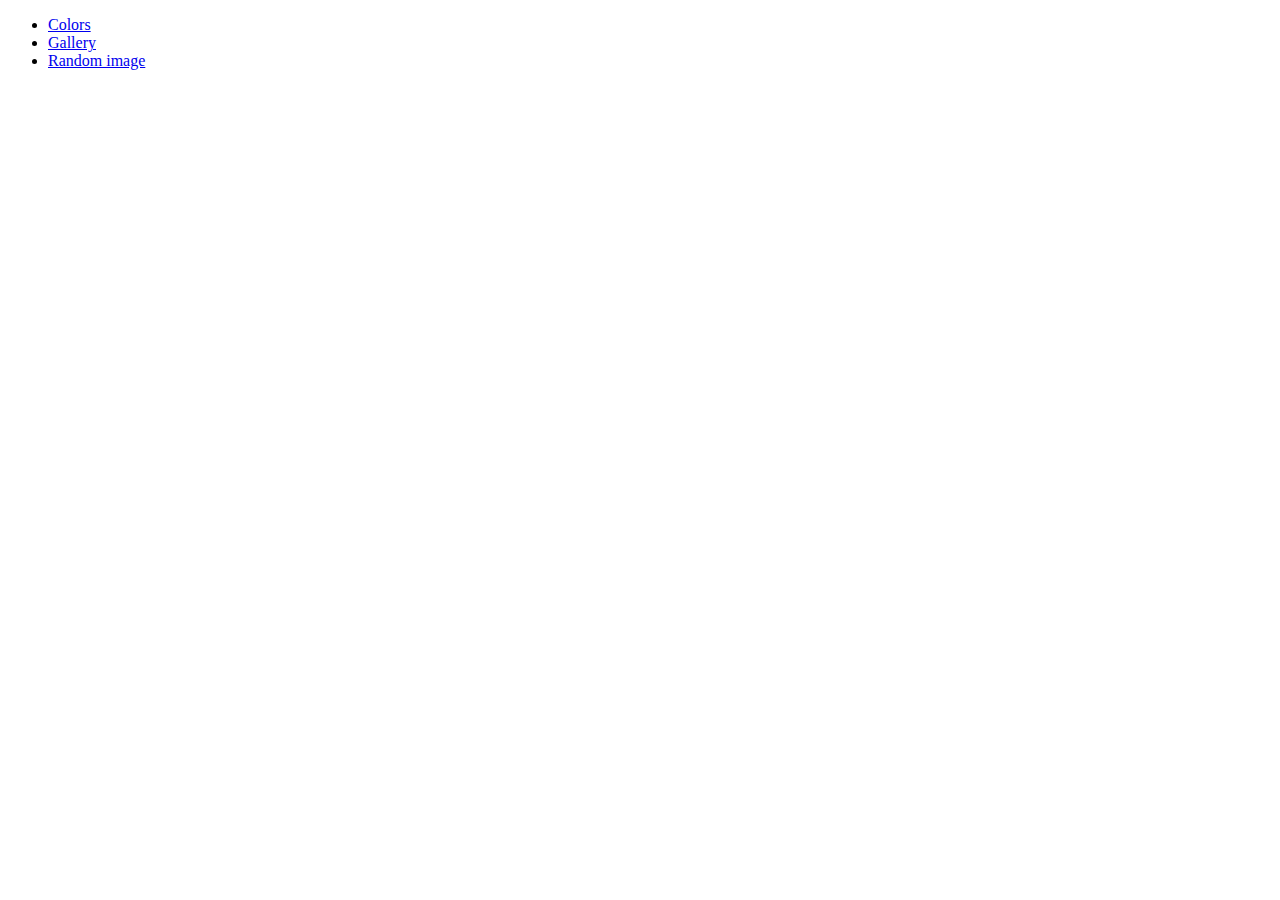
<file: index.html>
<!DOCTYPE html>
<html lang="en">
<head>
    <meta charset="UTF-8">
    <meta http-equiv="X-UA-Compatible" content="IE=edge">
    <meta name="viewport" content="width=device-width, initial-scale=1.0">
    <title>JS Sandbox</title>
</head>
<body>
    
    <div class="container">
        <ul>
            <li><a href="colors.html">Colors</a></li>
            <li><a href="gallery.html">Gallery</a></li>
            <li><a href="random-image">Random image</a></li>
        </ul>


    </div>

</body>
</html>
</file>
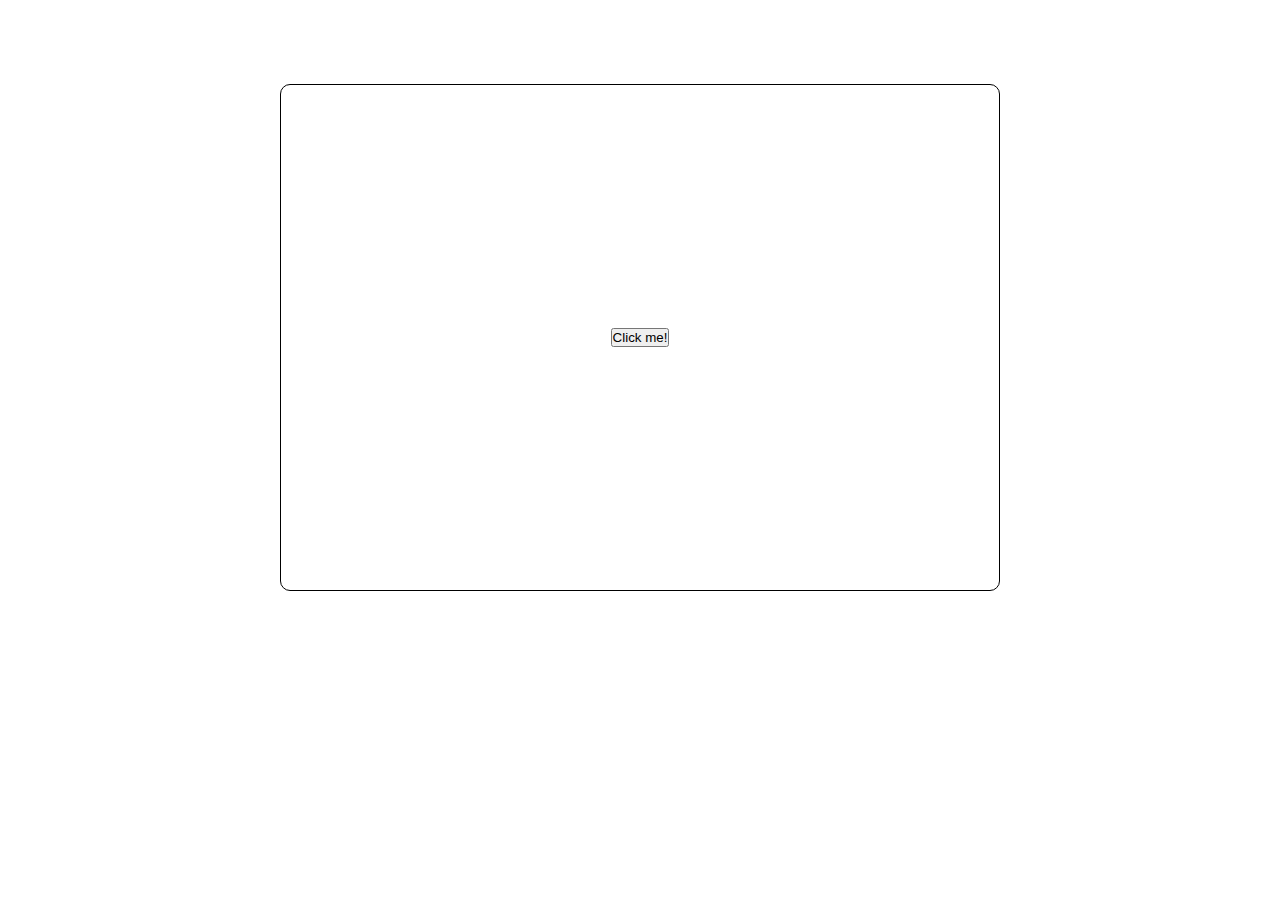
<file: colors.html>
<!DOCTYPE html>
<html lang="en">
<head>
    <meta charset="UTF-8">
    <meta http-equiv="X-UA-Compatible" content="IE=edge">
    <meta name="viewport" content="width=device-width, initial-scale=1.0">
    <title>Random Colors</title>
    <link rel="stylesheet" href="css/colors.css">
</head>
<body>
    <div class="container">
        <div class="box-container">
            <div class="box">
                <button>Click me!</button>
            </div>
        </div>
    </div>
    


    <script src="js/colors.js"></script>

</body>
</html>
</file>
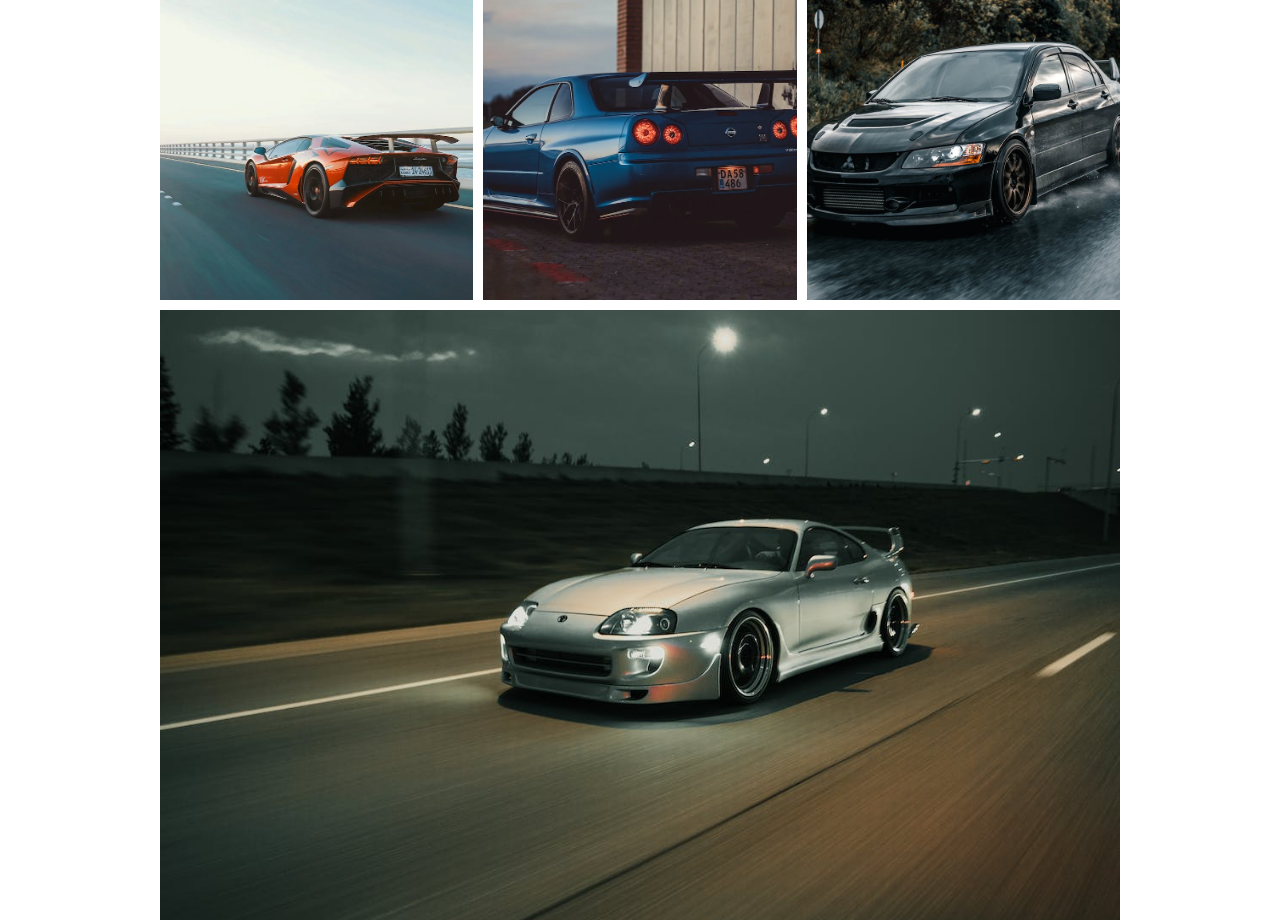
<file: gallery.html>
<!DOCTYPE html>
<html lang="en">
<head>
    <meta charset="UTF-8">
    <meta http-equiv="X-UA-Compatible" content="IE=edge">
    <meta name="viewport" content="width=device-width, initial-scale=1.0">
    <title>JS Gallery</title>
    <link rel="stylesheet" href="css/images.css">
</head>
<body>
    
    <div class="container">
        <div class="gallery">

            <div class="gallery-image gallery-image1">
                <img src="images/img1.webp" alt="">
            </div>

            <div class="gallery-image gallery-image2">
                <img src="images/img2.webp" alt="">
            </div>

            <div class="gallery-image gallery-image3">
                <img src="images/img3.jpeg" alt="">
            </div>

            <div class="gallery-image gallery-image4">
                <img src="images/img4.jpeg">
            </div>

        </div>
    </div>

    <script src="js/images.js"></script>
</body>
</html>
</file>
<file: css/colors.css>
*{
    box-sizing: border-box;
    margin: 0;
    padding: 0;
}

.box-container {
    align-items: center;
    display: flex;
    justify-content: center;
    height: 75vh;
    margin: 0 auto;
    width: 75%;
}

.box {
    align-items: center;
    display: flex;
    justify-content: center;
    border: 1px solid black;
    border-radius: 10px;
    height: 75%;
    margin: 0 auto;
    width: 75%;
}
</file>
<file: css/images.css>
* {
    box-sizing: border-box;
    margin: 0;
    padding: 0;
}

.gallery {
    display: grid;
    height: 95%;
    gap: 10px;
    grid-template-columns: repeat(3, 1fr);
    grid-template-rows: repeat(3, 300px);
    margin: 0 auto;
    width: 75%;
}

.gallery-image img {
    width: 100%;
    height: 100%;
    object-fit: cover;
}

.gallery-image4 {
    grid-column: 1/4;
    grid-row: 2/4;
}
</file>
